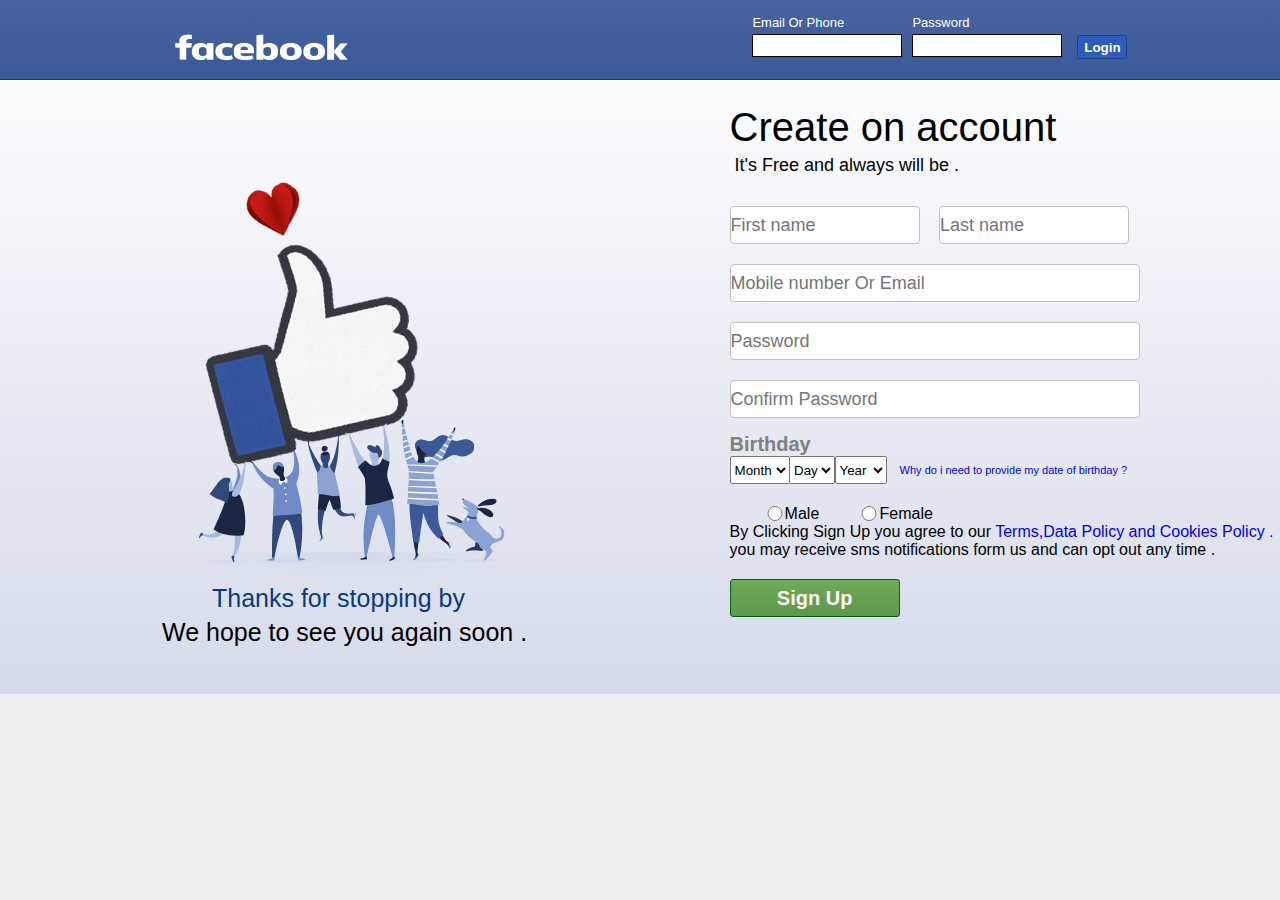
<file: LoginRegister.html>
<!DOCTYPE html>
<html lang="en">
<head>
    <meta charset="UTF-8">
    <meta http-equiv="X-UA-Compatible" content="IE=edge">
    <meta name="viewport" content="width=device-width, initial-scale=1.0">
    <title>Login ou signup </title>
    <!-- local file css  -->
    <link rel="stylesheet" href="style.css">
</head>
<body>
    <div class="loginousignup">
    <nav class="navBarLogin">
         <img  src='images/fb.png' class="logologin" >
         <form class="login-form">
                <div class="email">
                      <div class="font">
                          Email Or Phone
                      </div>
                      <input type="text" name="" id="">
                </div>

                <div class="password">
                    <div class="font">
                       Password
                    </div>
                    <input type="password" name="" id="">
              </div>
              <button class="button-login">Login</button>
         </form>
    </nav>
    <section  class="section" >
        <div class="logo-body">
            <img src="images/fbbdy.png" class="logobody">
            <p class="Like-font font1"> Thanks for stopping by</p>
            <p class="Like-font"> We hope to see you again soon . </p>
      </div>
      <div class="signup-body">
          <p class="acc-crt">Create on account</p>
          <p class="free-hint">It's Free and always will be .</p>
          <form  class="signup-form">
              <div>
                  <input class="firstname-login" type="text" placeholder="First name">
                  <input class="lastname-login" type="text" placeholder="Last name">
                  <input class="email-login" type="text" placeholder="Mobile number Or Email">
                  <input class="password-login" type="password" placeholder="Password">
                  <input class="password2-login" type="password" placeholder="Confirm Password">
              </div>
              <p class="birthday-login"> Birthday</p>
              <div class="birth-date-login">
                   <select class="month-login">
                      <option >Month </option><option > Jan </option><option>Feb</option>
                      <option >Mar</option><option >Apr</option><option >May</option>
                      <option >Jun</option> <option>Jul</option><option >Aug</option><option >Sept</option>
                      <option >Oct</option><option >Nov</option><option >Dec</option>
                   </select> 
                   <select class="day-login">
                    <option >Day</option><option > 1 </option><option>2</option>
                    <option >3</option><option >4</option><option >5</option>
                    <option >6</option><option>7</option><option >8</option><option >9</option>
                    <option >10</option><option >11</option><option >12</option>
                    <option >13</option><option > 14 </option><option>15</option>
                    <option >16</option><option >17</option><option >18</option>
                    <option >19</option><option >20</option><option >21</option>
                    <option >22</option><option >23</option><option >24</option>
                    <option >25</option><option >26</option><option >27</option>
                    <option >28</option><option >29</option><option >30</option>
                 </select>

                 <select class="year-login">
                    <option >Year</option><option > 1970 </option><option>1971</option>
                    <option >1972</option><option >1974</option><option >1976</option>
                    <option >1978</option><option>1980</option><option >1982</option><option >1984</option>
                    <option >1986</option><option >1988</option><option >1990</option>
                    <option >1992</option><option > 1994 </option><option>1996</option>
                    <option >1998</option><option >2000</option><option >2002</option>
                    <option >2004</option><option >2006</option><option >2008</option>
                    <option >2010</option><option >2012</option><option >2014</option>
                    <option >2016</option><option >2018</option><option >2019</option>
                    <option >2020</option><option >2021</option><option >2021</option>
                 </select>
                 <p class="birth-hint"> <a href="#"> Why do i need to provide my date of birthday ? </a></p>
              </div>
              <input type="radio" class="radio rmal" name="gender" value="mal">
              <input type="radio" class="radio rfemale" value="femal">
              <p class="font mal">Male</p>
              <p class="font femal">Female</p>
              <p class="agrement"> By Clicking Sign Up you agree to our  <a href ="#"> Terms,Data Policy and Cookies Policy .</a> you may receive sms notifications form us and can opt  out any time . </p> 
              <button class="signup-button">Sign Up </button>
          </form>
      </div>


   
    </section>
</div>
</body>
</html>
</file>
<file: style.css>
*{
    margin: 0;
    padding: 0;
    font-family: 'poppins' ,sans-serif;
    box-sizing: border-box;
}


:root {
    --body-color:#efefef;
    --nav-color:#1876f2;
    --bg-color:#fff;
}
.dark-theme {
    --body-color:#0a0a0a;
    --nav-color:#000;
    --bg-color:#000;
}



body{
    background: var(--body-color);
    transition: background 0.3s;
}
nav {
    background: var(--nav-color);
    display: flex;
    justify-content: space-between;
    align-items: center;
    padding: 5px 5%;
    position:sticky;
    top:0;
    z-index:100;
}
.logo {
    width:160px;
    margin-right:45px;
}
.nav-left , .nav-right {
    display: flex;
    align-items: center;
}
.nav-left ul li {
    list-style: none;
    display: inline-block;
}
.nav-left ul li img {
    width: 28px;
    margin :0 15px;
}
.nav-user-icon img 
{
    width: 40px;
    border-radius: 50%;
    cursor: pointer;
}
.nav-user-icon 
{
    margin-left: 30px;
}
.search-box
{
    background: #efefef;
    width: 350px;
    border-radius: 20px;
    display: flex;
    align-items: center;
    padding: 0 15px;
}
.search-box img 
{
    width: 18px;
}
.search-box input {
    width: 100%;
    background: transparent;
    padding: 10px;
    outline: none;
    border:0;
}
.online {
 position: relative;    
}
.online::after {
    content: '';
    width: 7px;
    height: 7px;
    border: 2px solid #fff;
    border-radius: 50%;
    background:#41db51;
    position:absolute;
    top:0;
    right:0;
}
.container 
{
    display: flex;
    justify-content: space-between;
    padding: 13px 5%;
}
.left-sidebar {
    flex-basis: 25%;
    position:sticky;
    top: 70px;
    align-self: flex-start;
}
.right-sidebar {
    flex-basis: 25%;
    position:sticky;
    top: 70px;
    align-self: flex-start;
    background:var(--bg-color);
    padding: 20px;
    border-radius: 4px;
    color:#626262
}
.main-content {
    flex-basis: 47%;
}
.imp-links a , .shortcut-links a {
  text-decoration: none;
  display: flex;
  align-items: center;
  margin-bottom: 30px;
  color:#626262;
  width: fit-content;
}
.imp-links a img {
 width: 25px;
margin-right: 15px;
}
.imp-links a:last-child {
    color:#1876f2
}
.imp-links {
    border-bottom: 1px solid #ccc;
}
.shortcut-links a img 
{
    width:40px;
    border-radius: 15px;
    margin-right: 15px;
}
.shortcut-links p {
margin: 25px;
color: #626262;
font-weight:500;
}
.sidebar-title {
    display: flex;
    justify-content: center;
    justify-content: space-between;
    margin-bottom: 18px;
}
.sidebar-title h4 {
    font-weight: 600;
    font-size: 16px;
}
.sidebar-title a{
    text-decoration: none;
    color: #1876f2;
    font-size: 12px;
}
.event
{   
    display:flex;
    font-size: 14px ;
    margin-bottom: 20px;
}
.left-event{
    border-radius: 10px;
    height: 65px;
    width: 65px;
    margin-right: 15px;
    padding-top: 10px;
    text-align: center;
    position: relative;
    overflow: hidden;
    box-shadow: 0 0 10px rgba(0, 0, 0, 0.1);
}

.event p {
    font-size: 12px;
    margin-right: 2px;
}
.event a {
    font-size: 12px;
    text-decoration: none;
    color: #1876f2;
}

.left-event span {
    position: absolute;
    bottom: 0;
    left:0;
    width: 100%;
    background: #1876f2;
    color: #fff;
    font-size: 10px;
    padding:4px 0 ;
}
.sidebar-ads {
    width: 100%;
    margin-bottom: 20px;
    border-radius: 4px;
}
.right-event h4 , .right-event p , .right-event a {
    margin-bottom: 4px;
}
.right-event i
{
    margin-right: 2px;
}
.online-list .online
{
width: 40px;
border-radius: 50%;
margin-right: 15px;
}
.online-list{
display:flex ;
align-items: center;
margin-bottom: 20px;
}
.online-list .online img{
    width: 40px;
    border-radius: 50%;
}

.online-list .online::after {
    top:unset;
    bottom:0;
}
.story-gallery
{
    display: flex;
    justify-content: space-between;
    margin-bottom: 20px;
}
.story {
 flex-basis: 18%;    
 padding-top: 32%;
 position: relative;
 background-position: center;
 background-size: cover;
 border-radius: 10px;
}
.story img {
    position: absolute;
    width: 45px;
    border-radius: 50%;
    top:10px;
    left:10px;
    border: 5px solid #1876f2;
}
.story p {
    position: absolute;
    bottom: 10px;
    width: 100%;
    text-align: center;
    color: #fff;
    font-size: 14px;
}

.story1 {
    background-image:linear-gradient(transparent,rgba(0,0,0,0.5)),url(images/status-1.png);}
.story2 {
        background-image:linear-gradient(transparent,rgba(0,0,0,0.5)),url(images/status-2.png);}
.story3 {
        background-image:linear-gradient(transparent,rgba(0,0,0,0.5)),url(images/status-3.png);}
.story4 {
            background-image:linear-gradient(transparent,rgba(0,0,0,0.5)),url(images/status-4.png);}
.story5 {
                background-image:linear-gradient(transparent,rgba(0,0,0,0.5)),url(images/status-5.png);}

.story.story1 img {
    top: unset;
    left: 50%;
    bottom: 40px;
    transform: translateX(-50%);
    border: 0;
    width: 35px;
}
.write-post-container {
    width: 100%;
    background:var(--bg-color);
    border-radius: 6px;
    padding:20px;
    color:#626262;
}
.user-profile
{
    display: flex;
    align-items: center;
}
.user-profile img
{
    width: 45px;
    border-radius:50%;
    margin-right: 10px;
}
.user-profile p {
    margin-bottom: -5px;
    font-weight: 500;
    color: #626262;
}
.user-profile small {
    font-size: 12px;
}

.post-input-container {
    padding-left: 55px;
    padding-top: 20px;
}
.post-input-container textarea {
    width: 100%;
    border:0;
    outline: 0;
    border-bottom: 1px solid #ccc;
    background: transparent;
    resize: none;
}
.add-post-links {
    display: flex;
}
.add-post-links a {
    text-decoration: none;
    display: flex;
    align-items: center;
    color: #626262;
    margin-right: 30px;
    font-size: 13px;
}
.add-post-links a img {
    width: 20px;
    margin-right: 10px;
}
.post-container{
    width:100%;
    background:var(--bg-color);
    border-radius: 6px;
    padding:20px;
    color:#626262;
    margin:20px 0;
}
.user-profile span {
    font-size: 13px;
    color: #9a9a9a;
}
.post-text {
    color:#9a9a9a;
    margin:15px 0 ;
    font-size: 15px;
}
.post-text span {
    color: #626262;
    font-weight: 500;
}
.post-text a {
    color:#1876f2;
    text-decoration: none;
}
.post-img{
    width: 100%;
    border-radius: 4px;
    margin-bottom: 5px;
}
.post-row{
    display: flex;
    align-items: center;
    justify-content: space-between;
}
.activity-icons div img {
width: 18px; margin-right: 10px;
}
.activity-icons div 
{
 display: inline-flex;
 align-items: center;
 margin-right: 30px;   
}
.post-profile-icon {
    display: flex;
    align-items: center;
}
.post-profile-icon img{
    width: 20px;
    border-radius: 50%;
    margin-right: 5px;
}
.post-row a {
    color :#9a9a9a;
}
.load-more-btn {
    display: block;
    margin: auto;
    cursor: pointer;
    padding:5px 10px;
    border: 1px solid #9a9a9a;
    color: #626262;
    background: transparent;
    border-radius: 4px;
}
.footer {
    text-align: center;
    color:#9a9a9a;
    padding:10px 0 20px;
    font-size: 13px;
}
.settings-menu{
    position: absolute;
    width: 100%;
    max-width: 300px;
    background: var(--bg-color);
    box-shadow: 0 0 10px rgba(0, 0, 0, 0.4);
    border-radius: 4px;
    overflow: hidden;
    top: 108%;
    right:0%;
    max-height:0;
    transition:max-height 0.3s;
}

.settings-menu-height{
 max-height: 450px;
}
.user-profile a {
    text-decoration: none;
    color :#1876f2;
    font-size: 12px;
}
.settings-menu-inner {
    padding: 20px;
}
.settings-menu-inner hr {
    border: 0;
    height: 1px;
    background: #9a9a9a;
    margin: 15px 0;
}
.settings-links{
    display: flex;
    align-items: center;
    margin: 15px 0;
}
.settings-links .setting-icon {
    width: 38px;
    margin-right: 10px;
    border-radius: 50%;
}
.settings-links a {
    display: flex;
    flex: 1;
    align-items: center;
    text-decoration: none;
    color: #626262;
}
#dark-btn {
    position:absolute;
    top:20px;
    right: 20px;
    background: #ccc;
    width: 45px;
    border-radius: 15px;
    padding: 2px 3px;
  cursor: pointer;
  display: flex;
  transition: padding-left 0.5s ,background 0.5s;
}
#dark-btn span{
    width: 18px;
    height: 18px;
    background: #fff;
    border-radius: 50%;
    display: inline-block;
}
#dark-btn.dark-btn-on{
    padding-left: 23px;
    background: #0a0a0a;
}

/* -----------profile page ---------------- */
.profile-container {
    padding: 20px 15%;
    color: #626262;
}
.cover-img {
    width:100%;
    border-radius: 6px;
    margin-bottom: 14px;
}
.profile-details{
    background: var(--bg-color);
    padding:20px;
    border-radius:4px;
    display: flex;
    align-items: flex-start;
    justify-content: space-between;
}
.pd-row {
    display: flex;
    align-items: flex-start;
}
.pd-image {
    width:100px;
    margin-right: 20px;
    border-radius: 6px;
}
.pd-row div h3 {
    font-size:25px;
    font-weight:600;
}
.pd-row div p {
    font-size: 13px;
}
.pd-row div img {
    width: 25px;
    border-radius: 50%;
    margin-top: 12px;
}
.pd-right button {
    background: #1876f2;
    border: 0;
    outline: 0;
    padding: 6px 10px;
    display: inline-flex;
    align-items: center;
    color :#fff;
    border-radius: 3px;
    margin-left: 10px;
    cursor: pointer;
}
.pd-right button img {
    height: 15px;
    margin-right: 10px;
}
.pd-right button:first-child{
    background: #e4e6eb;
    color:#000;
}
.pd-right {
    text-align:right;
}
.pd-right a {
    background: #e4e6eb;
    border-radius: 3px;
    padding: 12px;
    display: inline-flex;
    margin-top: 30px;;
}
.pd-right a img {
    width: 20px;
}
.profile-info {
    display: flex;
    align-self: flex-start;
    justify-content: space-between;
    margin-top: 20px;
}
.info-col{
    flex-basis: 33%;
}
.post-col {
    flex-basis: 65%;
}

.profile-intro {
    background: var(--bg-color);
    padding: 20px;
    margin-bottom: 20px;
    border-radius: 4px;
}
.profile-intro h3 {
    font-weight: 600;
}
.intro-text{
    text-align: center;
    margin: 10px 0;
    font-size: 15px;
}
.intro-text img {
 width: 15px;
 margin-bottom: -3px;
}
.profile-intro hr {
    background: #ccc;
    border: 0;
    height: 1px;
    margin: 24px 0;
}
.profile-intro ul li {
    list-style: none;
    font-size: 15px;
    margin:15px 0;
    display: flex;
    align-items: center;
}
.profile-intro ul li img {
    width: 26px;
    margin-right: 10px;
}
.title-box {
    display: flex;
    justify-content: space-between;
    align-items: center;
}
.title-box a {
    text-decoration: none;
    color:#1876f2;
    font-size: 14px;
}
.photo-box
{
    display:grid;
    grid-template-columns: repeat(3,auto);
    grid-gap: 10px;
    margin-top: 15px;
}
.photo-box div img {
    width: 100%; 
    cursor: pointer;
}
.profile-intro p {
    font-size: 14px;
}
.friends-box {
    
    display:grid;
    grid-template-columns: repeat(3,auto);
    grid-gap: 10px;
    margin-top: 15px;
}
.friends-box div img {
    width: 100%; 
    cursor: pointer;
    padding-bottom: 20px;
}
.friends-box div {
    position: relative;
}
.friends-box p {
 position:absolute;
 bottom: 0;
 left:0;
}
.loginousignup {
    margin:0 ;
    padding: 0;
}
.navBarLogin{
height:80px;
width:100%;
background:linear-gradient(#48649F ,#385998);
border-bottom: 1px solid #253a69;
}
.logologin{
    position: absolute;
    height: 63px;
    width: 190px;
    left:13%;
    padding-top: 15px;
}
.login-form {
    display: flex;
    position:absolute;
    font-family: Verdana;
    left:58%;
    top: 15px;
}
.login-form .email , .login-form .password {
padding-left :10px ;
}

.login-form .email .font , .login-form .password .font {
    font-size: 13px;
    padding-bottom: 4px;
    color: white;
} 
.login-form .email input , .login-form .password input {
    height: 23px;
    width: 150px;
    padding-left: 5px;
    border: 1px solid black;
    outline: none;
}
.button-login{
    height: 24px;
    width: 50px;
    font-weight: 600;
    margin-left: 15px;
    margin-top: 20px;
    border-radius:2px ;
    outline: none;
    cursor: pointer;
    color: white;
    background: #2d5bba;
    border: 1px solid #224285;
}
.button-login:hover {
    background: #385998;
}
.section {
   height:614px;
   width: 100%;
   top:800px;
   background: linear-gradient(#FDFDFE ,#EFF1F6,#E3E6F0,#D6DBEA);
   font-family: Verdana;
}
.logo-body{
    position: absolute;
    left:15%;
    top:20%;
}
.logo-body .Like-font {
    font-family: arial ;
    font-size: 25px;
    margin-left: -30px;
}
.logo-body .font1 {
    color: #083987;
    margin-left: 20px;
    margin-bottom: 5px;
}
.signup-body{
    font-family: aria;
    position: absolute;
    left:57%

}
.signup-body .acc-crt {
    font-size: 40px;
    margin:25px 0 ;
}
.signup-body .free-hint {
    margin:-20px 5px;
    font-size:18px;
}
.signup-body .signup-form input {
    margin-top: 50px;
    height: 38px;
    width: 190px;
    font-size: 18px;
    border:1px solid silver;
    border-radius: 4px;
}
.signup-body .signup-form .lastname-login {
  margin-left: 15px;
}
.signup-body .signup-form .email-login , .signup-body .signup-form .password-login ,.signup-body .signup-form .password2-login {
 
    margin-top :20px;
    width: 410px;
}
.signup-body .signup-form .birthday-login{
    margin-top: 15px;
    font-size: 20px;
    font-weight: bold;
    color: grey ;

}
.signup-body .signup-form .birth-day-login {
    margin-top: 5px;
}
.signup-body .signup-form .month-login , 
.signup-body .signup-form .day-login , 
.signup-body .signup-form .year-login {
    height: 28px;
} 
.signup-body .signup-form .day-login , 
.signup-body .signup-form .year-login {
    margin-left: -5px;
}
.signup-body .signup-form .birth-hint {
    font-size: 11px;
    padding-left: 170px;
    margin-top: -20px;
}
.signup-body .signup-form a {
    text-decoration: none;
}
.signup-body .signup-form a:hover {
    text-decoration: underline;
}
.signup-body .signup-form .radio {
  height: 15px;
  margin-left: -50px;
  margin-top: 30px;
}
.signup-body .signup-form .rfemale {
    margin-left: -100px;
}
.signup-body  .signup-form .font {
    margin-left:55px;
    margin-top: -20px;
}
.signup-body  .signup-form .femal {
    margin-left:150px;
    margin-top: -18px;
}
.signup-body .signup-form .signup-button
{
    margin-top: 20px;
    height: 38px;
    width:170px;
    color: white;
    font-size: 20px;
    font-weight: 600;
    border: 1px solid #006117;
    border-radius: 3px;
  cursor:pointer;
  outline: none;
  background: linear-gradient(#6fad5a,#66a150,#60974C);
}
.signup-body .signup-form .signup-button:hover {
    background: linear-gradient(#74b85e,#598845);
    
}
</file>
